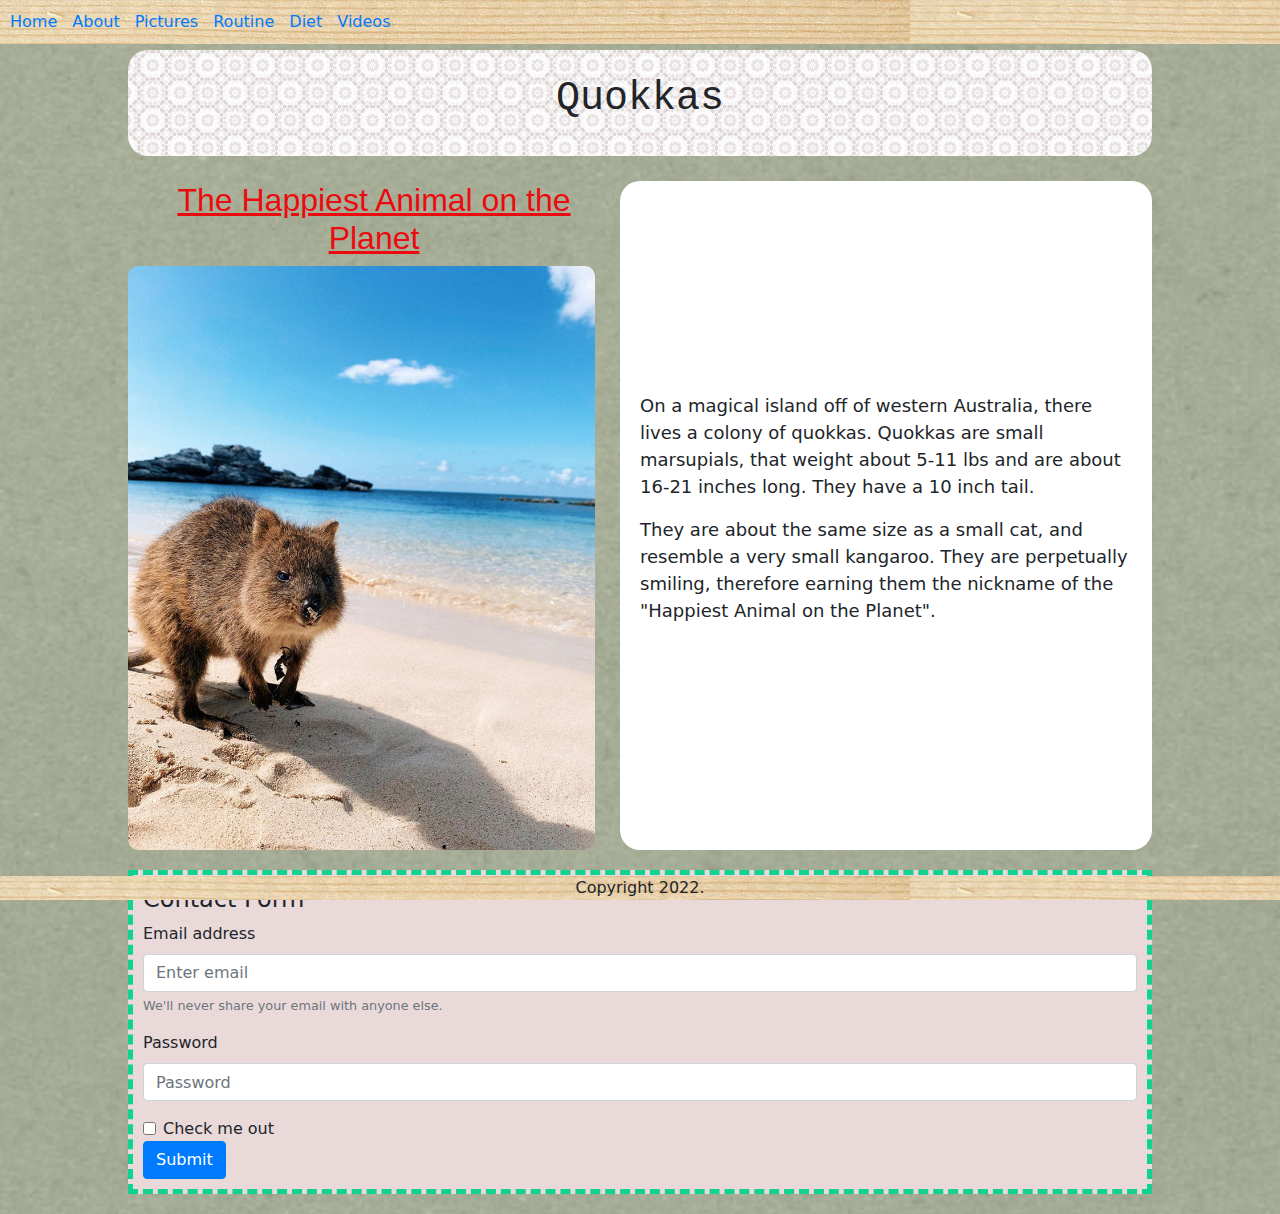
<file: index.html>
<!doctype html>
<html>
<head>
	<link rel="shortcut icon" href="favicon.ico"/>
<meta charset="UTF-8">
<meta http-equiv="X-UA-Compatible" content="IE=edge">
<meta name="viewport" content="width=device-width, initial-scale=1.0">
<title>Quokkas Home</title>

<!-- Bootstrap CSS -->	
<link rel="stylesheet" href="https://cdn.jsdelivr.net/npm/bootstrap@4.4.1/dist/css/bootstrap.min.css" integrity="sha384-Vkoo8x4CGsO3+Hhxv8T/Q5PaXtkKtu6ug5TOeNV6gBiFeWPGFN9MuhOf23Q9Ifjh" crossorigin="anonymous">
	
<link href="css/animalstyles.css" rel="stylesheet" type="text/css">
</head>

	
<body>
	
<nav>
	<a href="index.html">Home</a>
	<a href="../about.html">About</a>
	<a href="../pictures.html">Pictures</a>
	<a href="../routines.html">Routine</a>
	<a href="../diet.html">Diet</a>
	<a href="../videos.html">Videos</a>
</nav>

<!----------------------------------------------->	
	
<header class="home">
  <h1>Quokkas</h1>
</header>

<!----------------------------------------------->	
	
<div class="flexbox">
  <aside>
    <h2>The Happiest Animal on the Planet</h2>
    <img src="/images/beach2.jpg" width="95%"  alt=""/> 
  </aside>
  
  <!----------------------------------------------->		
  <section>
    <p>On a magical island off of western Australia, there lives a colony of quokkas. Quokkas are small marsupials, that weight about 5-11 lbs and are about 16-21 inches long. They have a 10 inch tail.</p>

    <p>They are about the same size as a small cat, and resemble a very small kangaroo. They are perpetually smiling, therefore earning them the nickname of the "Happiest Animal on the Planet". </p>
  </section>
</div>
  <!----------------------------------------------->		
  	
<form>
	<h4> Contact Form</h4>
  <div class="form-group">
    <label for="exampleInputEmail1">Email address</label>
    <input type="email" class="form-control" id="exampleInputEmail1" placeholder="Enter email">
    <small id="emailHelp1" class="form-text text-muted">We'll never share your email with anyone else.</small> </div>
  <div class="form-group">
    <label for="exampleInputPassword1">Password</label>
    <input type="password" class="form-control" id="exampleInputPassword1" placeholder="Password">
  </div>
  <div class="form-check">
    <input type="checkbox" class="form-check-input" id="exampleCheck1">
    <label class="form-check-label" for="exampleCheck1">Check me out</label>
  </div>
  <button type="submit" class="btn btn-primary">Submit</button>
</form>
	
<footer>Copyright 2022.</footer>
	<script src="https://code.jquery.com/jquery-3.4.1.slim.min.js" integrity="sha384-J6qa4849blE2+poT4WnyKhv5vZF5SrPo0iEjwBvKU7imGFAV0wwj1yYfoRSJoZ+n" crossorigin="anonymous"></script>
<script src="https://cdn.jsdelivr.net/npm/popper.js@1.16.0/dist/umd/popper.min.js" integrity="sha384-Q6E9RHvbIyZFJoft+2mJbHaEWldlvI9IOYy5n3zV9zzTtmI3UksdQRVvoxMfooAo" crossorigin="anonymous"></script>
<script src="https://cdn.jsdelivr.net/npm/bootstrap@4.4.1/dist/js/bootstrap.min.js" integrity="sha384-wfSDF2E50Y2D1uUdj0O3uMBJnjuUD4Ih7YwaYd1iqfktj0Uod8GCExl3Og8ifwB6" crossorigin="anonymous"></script>
<script src="js/popper.min.js"></script>
<script src="js/bootstrap-4.4.1.js"></script>
	
</body>
</html>
</file>
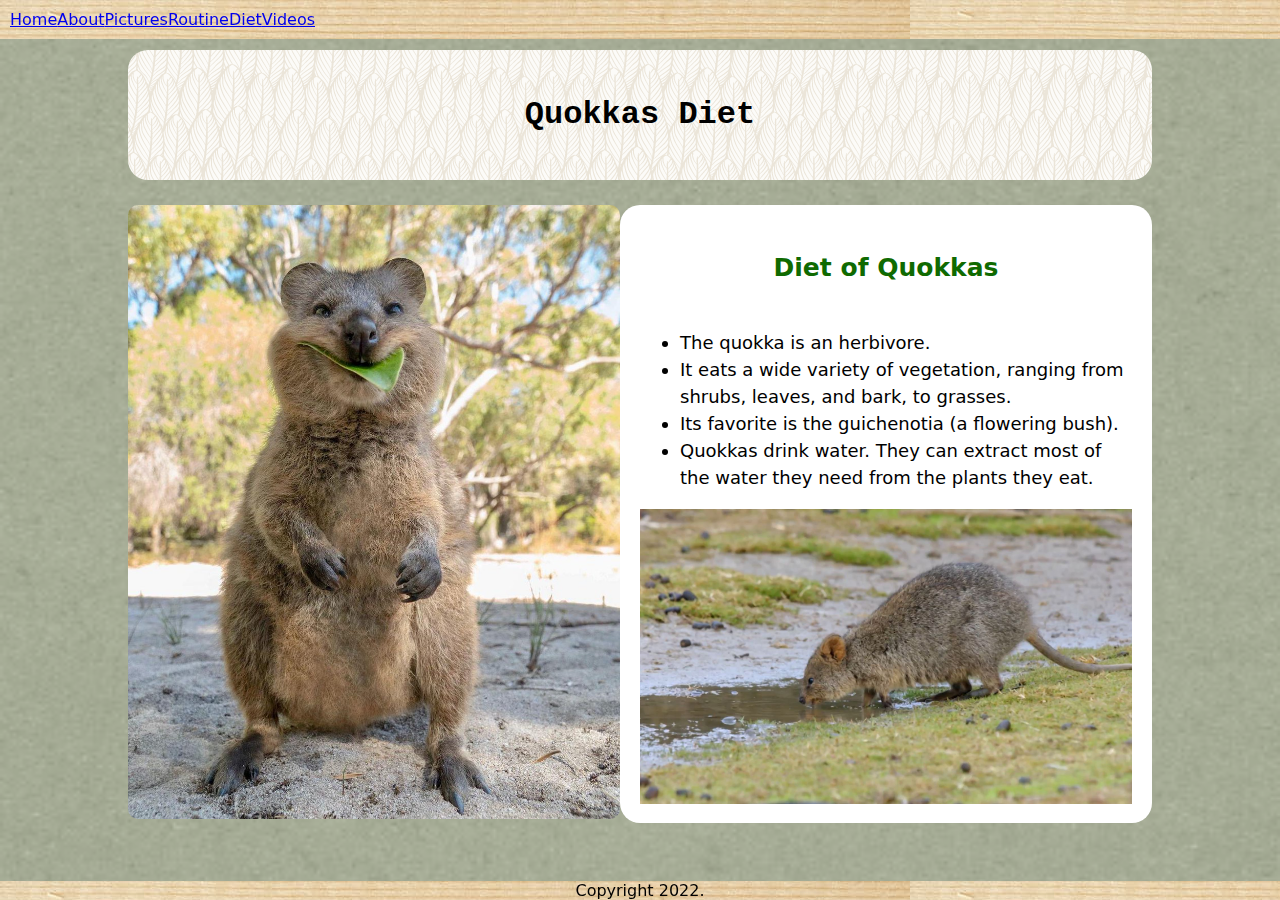
<file: diet.html>
<!doctype html>
<html>
  <head>
	  <link rel="shortcut icon" href="favicon.ico"/>
    <meta charset="UTF-8">
    <title>Quokkas Diet</title>
    <link href="css/animalstyles.css" rel="stylesheet" type="text/css">
  </head>
  <body>
    <nav><a href="js/index.html">Home</a><a href="about.html">About</a><a href="pictures.html">Pictures</a><a href="routines.html">Routine</a><a href="diet.html">Diet</a><a href="videos.html">Videos</a></nav>
    <!----------------------------------------------->
    <header class="diet">
      <h1>Quokkas Diet</h1>
    </header>
    <!----------------------------------------------->
   
   <div class="flexbox">
	   
      <aside>
        <img src="images/8v0i6n9flbe31.jpg" width="100%" alt=""/> 
	   </aside>
      
      <!----------------------------------------------->	  
      
     <section>
        
        <h3>Diet of Quokkas</h3>
        <ul>
          <li> The quokka is an herbivore.   
          </li>
          <li> It eats a wide variety of vegetation, ranging from shrubs, leaves, and bark, to grasses.   
          </li>
          <li> Its favorite is the guichenotia (a flowering bush). </li>		  
          <li> Quokkas drink water. They can extract most of the water they need from the plants they eat.    
          </li> 
         </ul>
        
        <img src="images/drinking.JPG" width="100%" alt=""/> 
        
        </section>
	   
  </div>
	  
	  
  <!----------------------------------------------->
  <footer>Copyright 2022.</footer>
</body>
</html>
</file>
<file: css/animalstyles.css>
@charset "UTF-8";
*{
	box-sizing: border-box;
}
.flexbox {
	display: flex;
}
.home {
    background-image: url(../images/arab_tile.png);
}
.about {
    background-image: url(../images/background2.jpg);
}
.pictures {
    background-image: url(../images/congruent_pentagon.png);
}
.routines {
    background-image: url(../images/morocco-blue.png);
}
.diet {
    background-image: url(../images/upfeathers.png);
}
.videos {
    background-image: url(../images/background6.jpg);
}
body {
    font-family: Segoe, "Segoe UI", "DejaVu Sans", "Trebuchet MS", Verdana, sans-serif;
    background-image: url(../images/green_cup.png);
    background-size: cover;
    margin-top: 0px;
    margin-right: 0px;
    margin-bottom: 0px;
    margin-left: 0px;
}
footer {
    width: 100%;
    text-align: center;
    position: fixed;
    bottom: 0px;
    background-image: url(../images/background5.jpg);
}
header {
    width: 80%;
    margin-top: 50px;
    margin-left: 10%;
    margin-right: 10%;
    padding-right: 25px;
    padding-top: 25px;
    padding-bottom: 25px;
    padding-left: 25px;
    font-family: Consolas, "Andale Mono", "Lucida Console", "Lucida Sans Typewriter", Monaco, "Courier New", monospace;
    border-radius: 20px;
}
h1 {
	text-align: center;
}
h2 {
	color: #EB0B0F;
	text-align: center;
	text-decoration: underline;
	font-family: tuna, sans-serif;
	font-weight: 400;
	font-style: normal;
}
main iframe {
	width: 40%;
	float: right;
	margin-top: 10px;
	margin-right: 10px;
	margin-bottom: 10px;
	margin-left: 10px;
}
main img {
	width: 95%;
	margin-left: 2.5%;
	margin-right: 2.5%;
	border-radius: 15px;
	margin-bottom: 20px;
}
main p {
	font-family: Gotham, "Helvetica Neue", Helvetica, Arial, sans-serif;
	font-variant: small-caps;
	font-size: 20px;
}
nav {
	width: 100%;
	position: fixed;
	top: 0px;
	padding-top: 10px;
	padding-right: 10px;
	padding-bottom: 10px;
	padding-left: 10px;
	background-image: url(../images/background5.jpg);
	word-spacing: 10px;
	z-index: 2;
}
aside {
   flex: 1;
    margin-top: 25px;
    -webkit-box-sizing: border-box;
    -moz-box-sizing: border-box;
    box-sizing: border-box;
}
section  {
	flex: 1;
	margin-top: 25px;
	padding-left: 20px;
	padding-right: 20px;
	background-color: #FFFFFF;
	border-radius: 20px;
	text-align: left;
	line-height: 1.5;
	text-indent: 0px;
	display: flex;
	flex-direction: column;
	justify-content: center;
	font-family: Segoe, "Segoe UI", "DejaVu Sans", "Trebuchet MS", Verdana, sans-serif;
	font-size: large;
}
main {
	width: 60%;
	margin-left: 20%;
	margin-right: 20%;
	border-radius: 10px;
	margin-top: 25px;
	background-color: #FFFFFF;
	border: 3px dotted #A8A191;
	padding-top: 10px;
	padding-right: 10px;
	padding-bottom: 10px;
	padding-left: 10px;
}
article  {
    width: 80%;
    margin-left: 10%;
    margin-right: 10%;
    margin-top: 25px;
}
h3   {
	font-size: 25px;
	color: #0F6A01;
	text-align: center;
}
td {
    width: 33%;
    align-content: center;
}
article table   {
	background-color: #FFFFFF;
	border: 5px double #B1F6CB;
	border-collapse: collapse;
}
.roundborder {
    border-radius: 25px;
}
.flexbox {
	display: flex;
	width: 80%;
	margin-right: 10%;
	margin-left: 10%;
}
#videocontainer {
	height: 1500px;
	margin-top: 25px;
	margin-left: 10%;
	margin-right: 10%;
	text-align: center;
	border-radius: 10px;
}
#routines_tables {
	margin-top: 25px;
	margin-left: 12.5%;
	margin-right: 12.5%;
	background-color: #FFFFFF;
}
#routines_tables table {
	border-collapse: collapse;
}
#routines_div {
	margin-top: 25px;
	margin-left: 12.5%;
	margin-right: 12.5%;
	background-color: #FFFFFF;
}
#videocontainer {
	height: 1500px;
	margin-top: 25px;
	margin-left: 10%;
	margin-right: 10%;
	text-align: center;
}
.floatright {
	float: right;
	padding-top: 5px;
	padding-right: 5px;
	padding-bottom: 5px;
	padding-left: 5px;
	margin-left: 10px;
	border: medium ridge #FFED00;
}
#routines_div table {
	border-collapse: collapse;
}
.carousel-inner .carousel-item .d-block.mx-auto {
	height: 600px;
	overflow: hidden;
	object-fit: cover;
	padding-top: 10px;
	padding-right: 10px;
	padding-bottom: 10px;
	padding-left: 10px;
	background-color: #FFFAFA;
	border: medium dashed #4D0675;
}
form {
	background-color: #EAD9D9;
	width: 80%;
	margin-left: 10%;
	margin-right: 10%;
	margin-top: 20px;
	border: 5px dashed #12D291;
	padding-top: 10px;
	padding-right: 10px;
	padding-bottom: 10px;
	padding-left: 10px;
	margin-bottom: 20px;
}
aside img  {
	border-radius: 10px;
}
</file>
